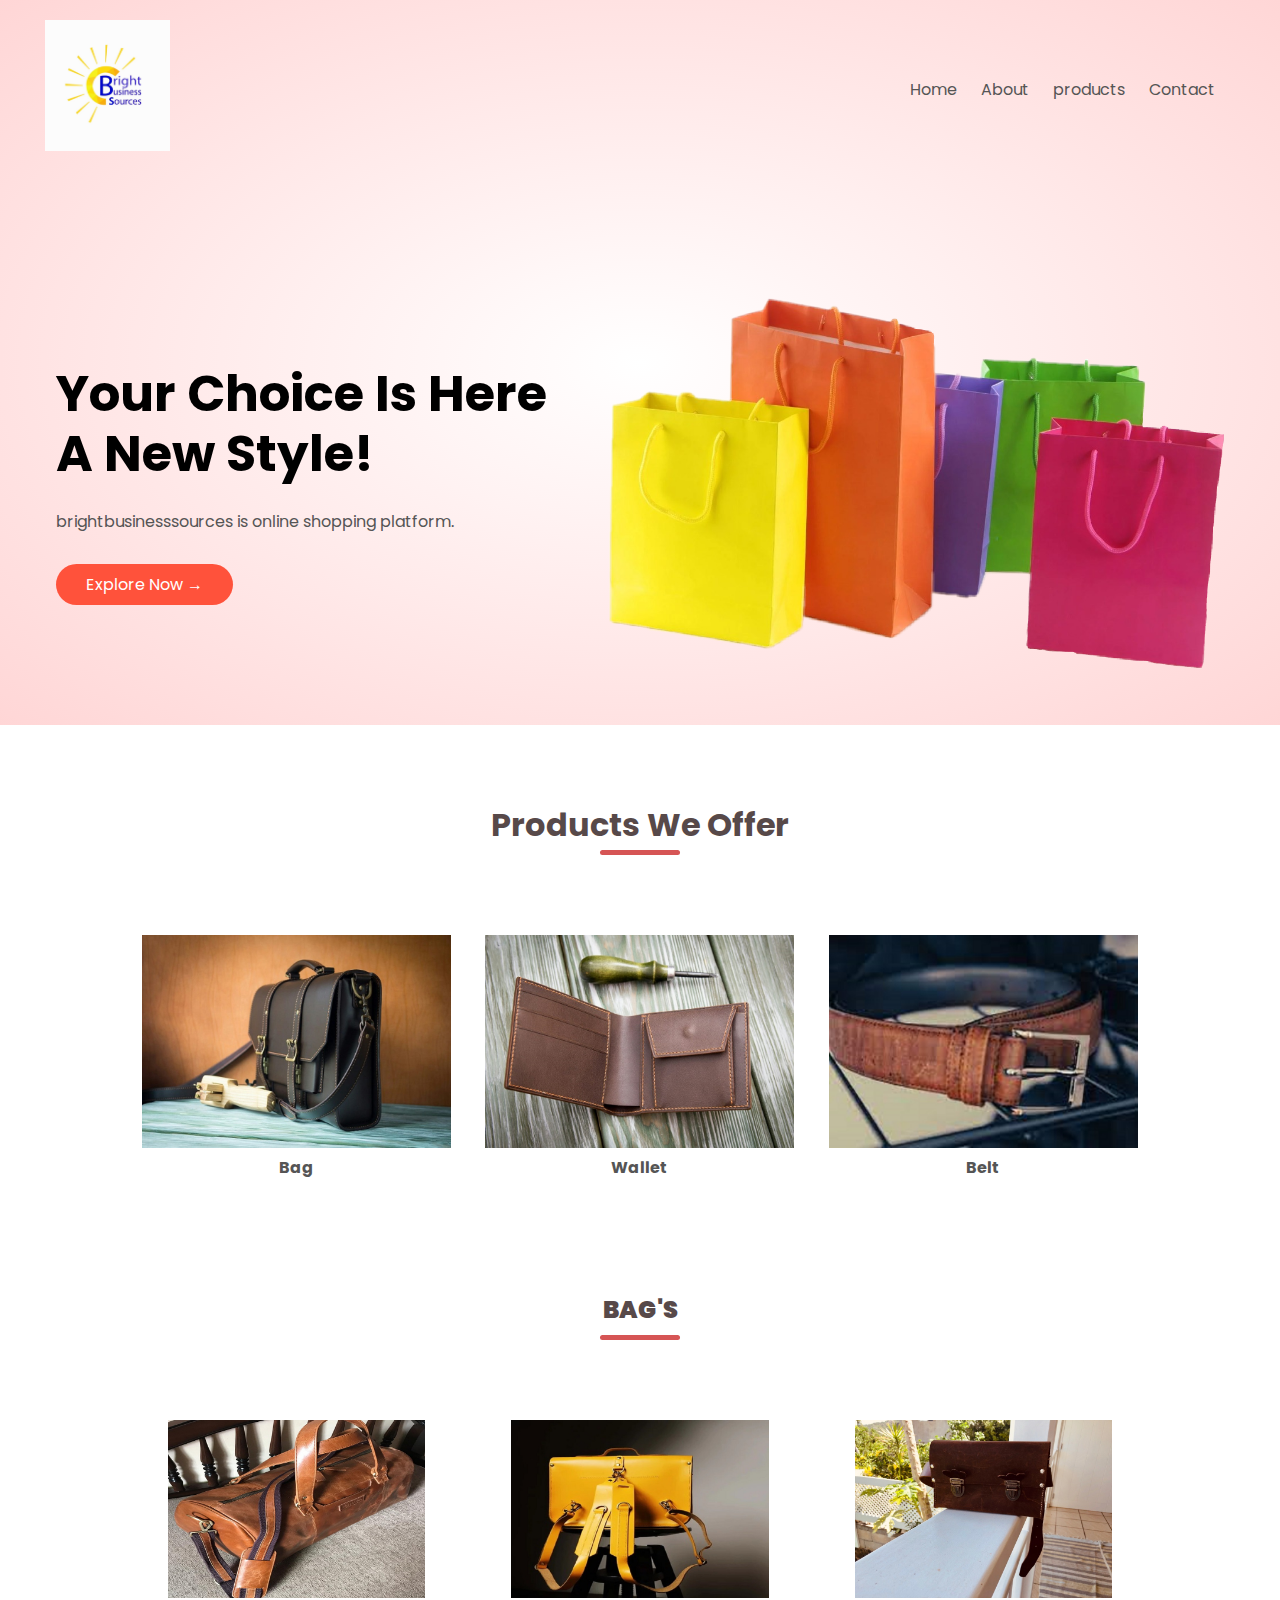
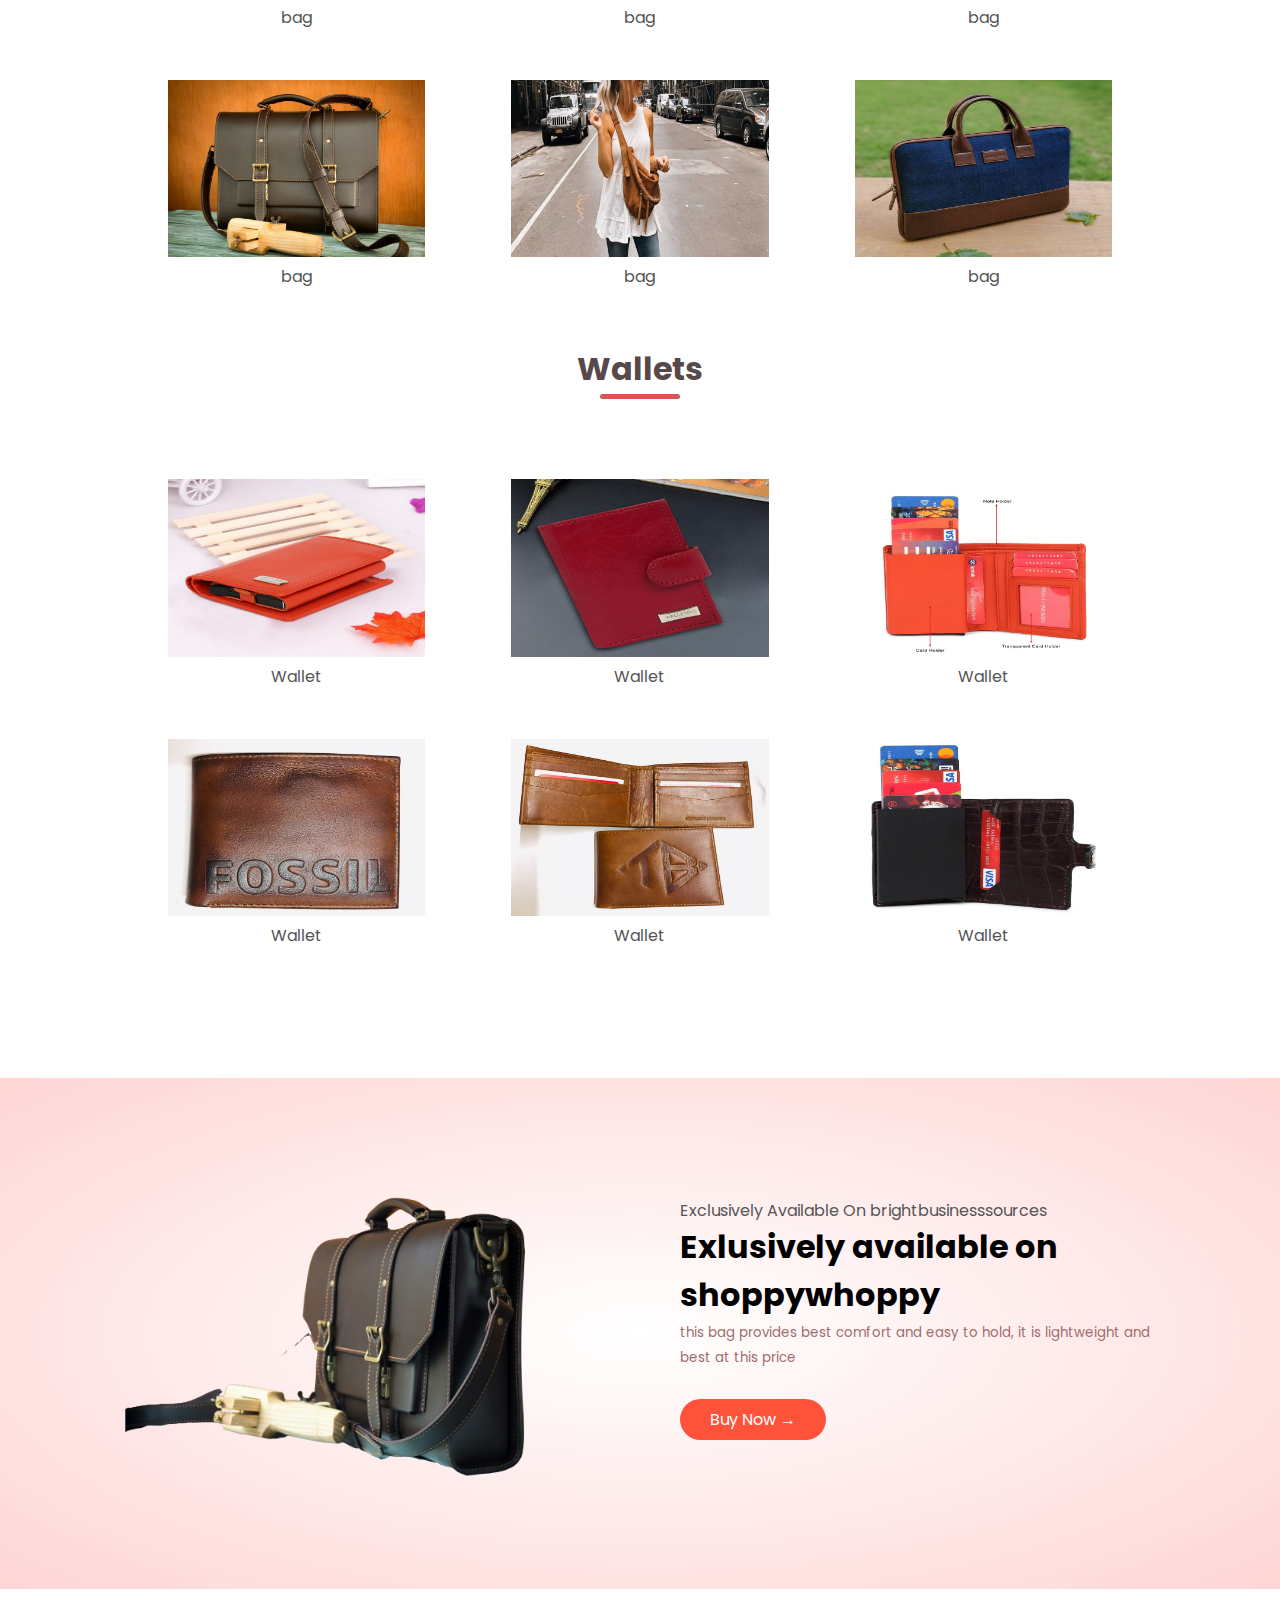
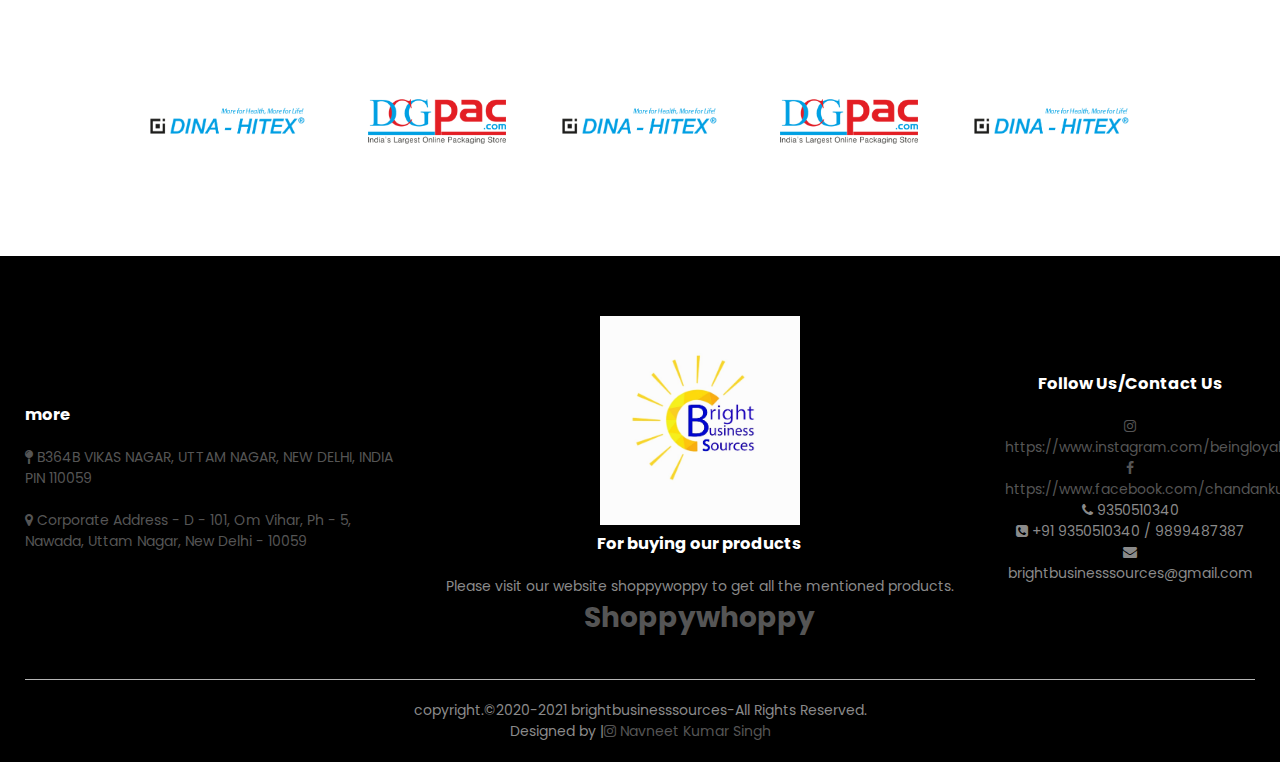
<file: index.html>
<!DOCTYPE html>
<html lang="en">
<head>
    <meta charset="UTF-8">
    <meta name="viewport" content="width=device-width,initial-scale=1.0">
    <meta http-equiv="X-UA-Compatible" content="IE=edge">
    <meta name="viewport" content="width=device-width, initial-scale=1.0">
    <title>brightbusinesssources</title>
    <link rel="stylesheet" href="style.css">
    <link rel="preconnect" href="https://fonts.googleapis.com">
    <link rel="stylesheet" href="https://cdnjs.cloudflare.com/ajax/libs/font-awesome/4.7.0/css/font-awesome.min.css">


<link rel="preconnect" href="https://fonts.gstatic.com" crossorigin>
<link href="https://fonts.googleapis.com/css2?family=Poppins:wght@300;400;500;600;700&display=swap" rel="stylesheet">
</head>
<body>
    <div class="header">
    <div class="container">
        <div class="navbar">

            <div class="logo">
                <img src="images/logo.jpg" width="125px">
            </div>
          <nav>
              <ul id="MenuIteams">
                 <li><a href="index.html">Home</a></li>
                 <li><a href="About.html">About</a></li>
                 <li><a href="products.html">products</a></li>
                 <li><a href="http://www.shoppywhoppy.com/contact-us.html">Contact</a></li>
              </ul>
          </nav>
          <img src="images/icon.png" class="menu-icon" onclick="menutoggle()">
        </div>
        <div class="row">
        <div class="col1">
<h1>Your Choice Is Here<br> A New Style!</h1>
<p>brightbusinesssources is online shopping platform. </p>

<a href="http://www.shoppywhoppy.com/index.html" class="btn" >Explore Now &#8594;</a>
        </div>
        <div class="col2">
            <img src="images/bagg.png" alt="" srcset="">
        </div>
        </div>
    </div>
</div>
<!--categories-->
<div class="categories">
 <div class="smallcontainer">
    <h1 class="titlebar" style="font-weight: 700;" >
        Products We Offer
    </h1>
    <div class="row">
        <div class="col3"><img src="images/bag3.jpg" >
            <h4  style="font-weight: bolder; text-align: center;">Bag</h4>
        </div>
        
        <div class="col3"><img src="images/wallet.jpg">
            <h4  style="font-weight: bolder; text-align: center;">Wallet</h4>
        </div>
        
        <div class="col3"><img src="images/belt.jpg">
            <h4  style="font-weight: bolder; text-align: center;">Belt</h4>
        </div>
        
        </div>
 </div>
</div>
<!--featured products-->
<div class="smallcontainer">
    <h2 class="titlebar"  style="text-align: center; font-weight: 900;">
       BAG'S
    </h2>
    <div class="row">
        <div class="col4">
            <img src="images/belowheader/bag2.jpg">
            <h4 style="text-align: center;">bag</h4>
        </div>
        
        <div class="col4">
            <img src="images/belowheader/bag3.jpg">
            <h4 style="text-align: center;">bag</h4>
        </div>
        <div class="col4">
            <img src="images/belowheader/bag4.jpg">
            <h4 style="text-align: center;">bag</h4>
        </div>
        
    </div>
    <div class="row">
        <div class="col4">
            <img src="images/featured/a1.jpg">
            <h4 style="text-align: center;">bag</h4>
        </div>
        <div class="col4">
            <img src="images/featured/a2.jpg">
            <h4 style="text-align: center;">bag</h4>
        </div>
        <div class="col4">
            <img src="images/belowheader/bag5.jpg">
            <h4 style="text-align: center;">bag</h4>
        </div>
    </div>
    <h1 class="titlebar">Wallets</h1>
    <div class="row">
        <div class="col4">
            <img src="images/wallet/w2.jpg">
            <h4 style="text-align: center;">Wallet</h4>
        </div>
        
        <div class="col4">
            <img src="images/wallet/w1.jpg">
            <h4 style="text-align: center;">Wallet</h4>
        </div>
        <div class="col4">
            <img src="images/wallet/w4.jpg">
            <h4 style="text-align: center;">Wallet</h4>
        </div>
        
    </div>
    <div class="row">
        <div class="col4">
            <img src="images/wallet/w5.jpg">
            <h4 style="text-align: center;">Wallet</h4>
        </div>
        
        <div class="col4">
            <img src="images/wallet/w6.jpg">
            <h4 style="text-align: center;">Wallet</h4>
        </div>
        <div class="col4">
            <img src="images/wallet/w3.jpg">
            <h4 style="text-align: center;">Wallet</h4>
        </div>
    </div>
    </div>
    <!--OUR BEST PRODUCT-->
<div class="best">
        <div class="smallcontainer">
            <div class="row">
                <div class="col2">
<img src="images/exclusive.png" class="bestimg">
                </div>
                <div class="col2" style="padding-left: 40px;">
                    <p>Exclusively Available On brightbusinesssources</p>
                    <h1>Exlusively available on shoppywhoppy</h1>
                    <small>
                        this bag provides best comfort and easy to hold, it is lightweight and best at this price
                    </small>
                    <br>
                    <a href="http://www.shoppywhoppy.com/product.html" class="btn">Buy Now &#8594</a>
                </div>
            </div>
        </div>
    
</div>
<!--Brands-->
<div class="brands">
    <div class="smallcontainer">
        <div class="row">
            <div class="col5">
               <img src="images/About/Screenshot (87).png"> 
            </div>
            <div class="col5">
                <img src="images/About/Screenshot (89).png"> 
             </div>
             <div class="col5">
                <img src="images/About/Screenshot (87).png"> 
             </div>
             <div class="col5">
                <img src="images/About/Screenshot (89).png"> 
             </div>
             <div class="col5">
                <img src="images/About/Screenshot (87).png"> 
             </div>
        </div>
    </div>
</div>
<!--footer-->
<div class="footer">
    <div class="container">
        <div class="row">
            <div class="footercol1">
            <h3>more</h3>
                <h4> <span  class="fa fa-map-pin"> </span> B364B VIKAS NAGAR, UTTAM NAGAR, NEW DELHI, INDIA 
                    PIN 110059</h4><br>
                    <h4><span class="	fa fa-map-marker"> </span> Corporate Address - D - 101, Om Vihar, Ph - 5, Nawada, Uttam Nagar,
                        New Delhi - 10059</h4>
              
            </div>
            <div class="footercol2">
            <img src="images/logo.jpg" style="width: 200px;" >
            <h3>For buying our products </h3>
                <p> Please visit our website shoppywoppy to get all the mentioned products.</p>
            <a href="http://shoppywhoppy.com/">    <h1>Shoppywhoppy</h1></a>
            </div>
            <div class="footercol3">
               <h3>Follow Us/Contact Us</h3>
                
                   <ul>
                       <li>
                           <a href="https://www.instagram.com/beingloyalvivek/"><span class="fa fa-instagram"></span> https://www.instagram.com/beingloyalvivek/</a>
                       
                       </li>
                       <li>
                       <a href="https://www.facebook.com/chandankumar.singh.750"><span class="fa fa-facebook-f"></span>https://www.facebook.com/chandankumar.singh.750</a>
                    </li> <li>
                        <span class="	fa fa-phone"></span> 9350510340
                    </li> <li>
                      <span class="	fa fa-phone-square"></span>  +91 9350510340 / 9899487387  
                    </li>
                    <li>
                       <span class="fa fa-envelope"></span> brightbusinesssources@gmail.com</li>
                   </ul>
                </div>
               
                    
               
                  
        </div>
        <hr>
         <p class="copyright">copyright.©2020-2021 brightbusinesssources-All Rights Reserved. </p>
        <p class="copyright">Designed by |<a href="https://www.instagram.com/navneetsingh_rajput__/"><span class="fa fa-instagram"></span> Navneet Kumar Singh</a></p>
    </div>
</div>
<!--js for toggle  -->
<script>
var MenuIteams=document.getElementById("MenuIteams");
MenuIteams.style.maxHeight="0px";
function menutoggle(){
    if(MenuIteams.style.maxHeight=="0px"){
        MenuIteams.style.maxHeight="200px";
    }else{
        MenuIteams.style.maxHeight="0px";
    }
}
</script>
</body>
</html>
</file>
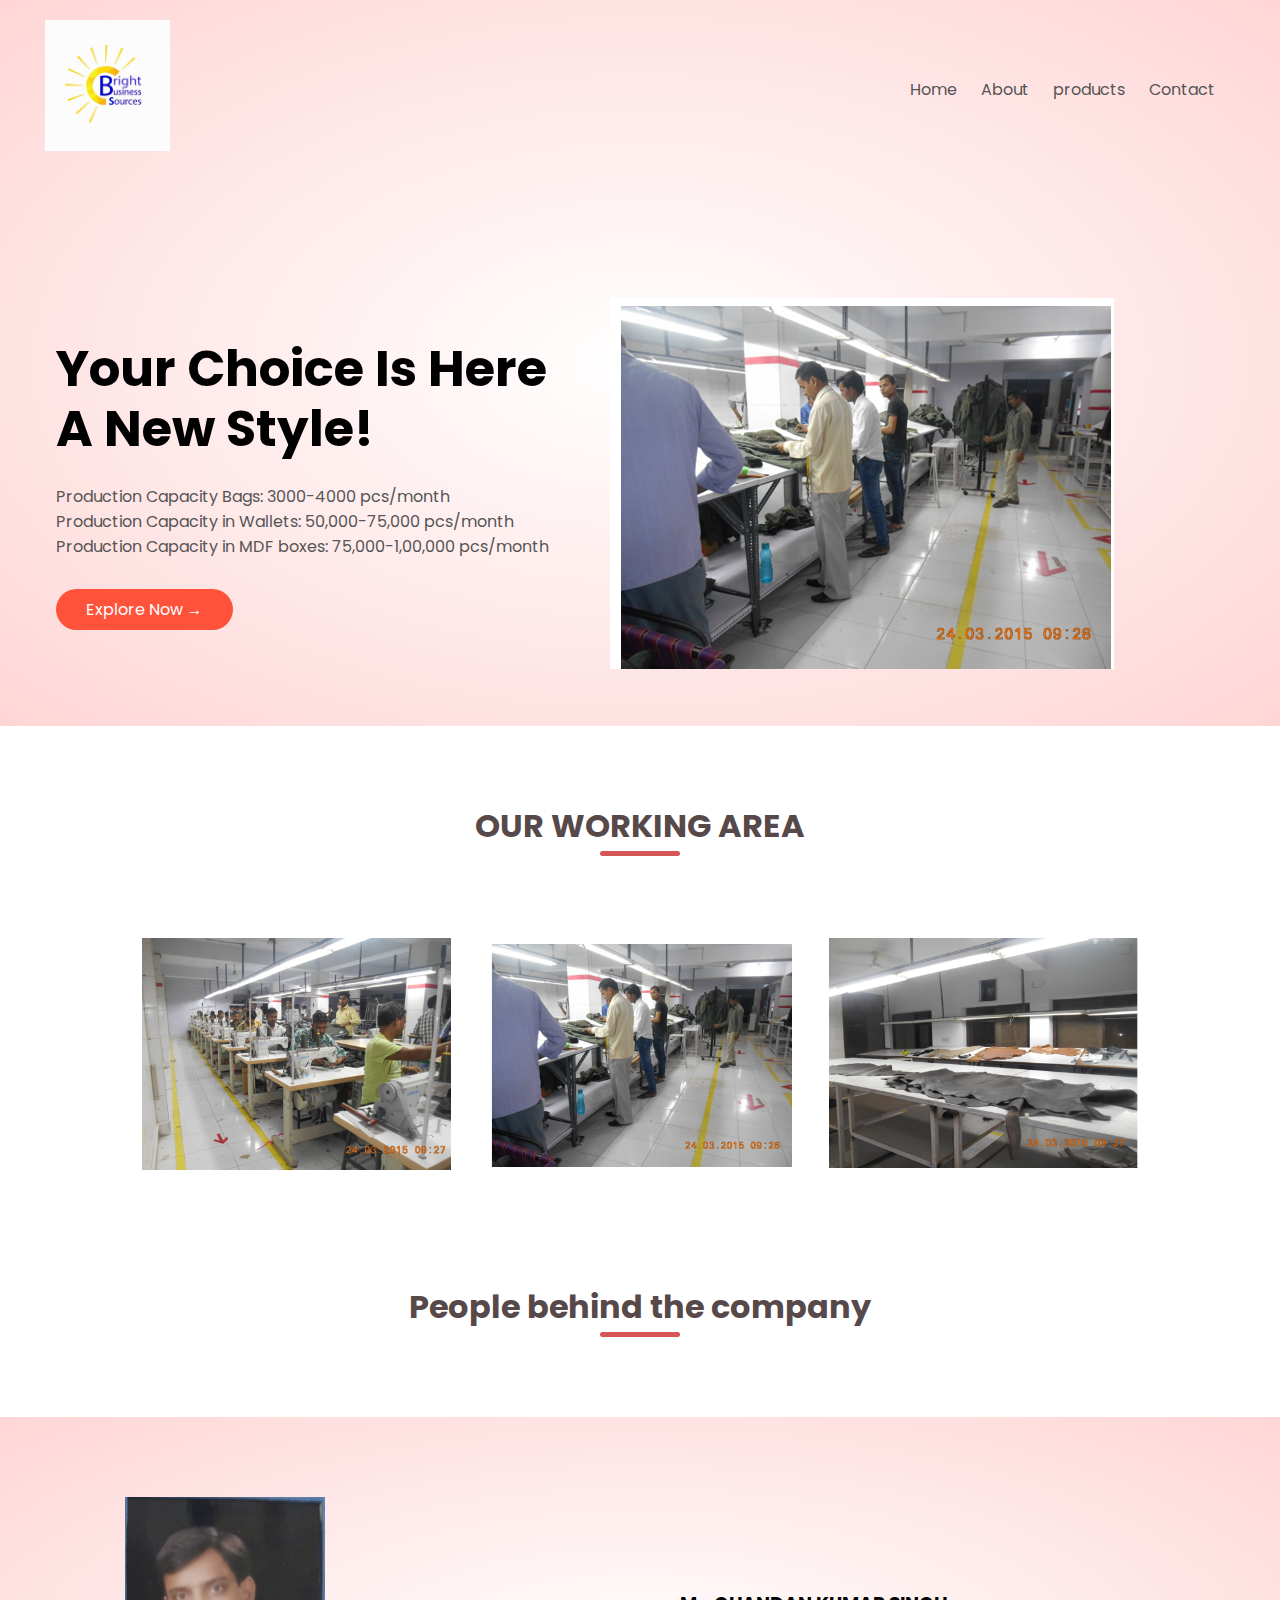
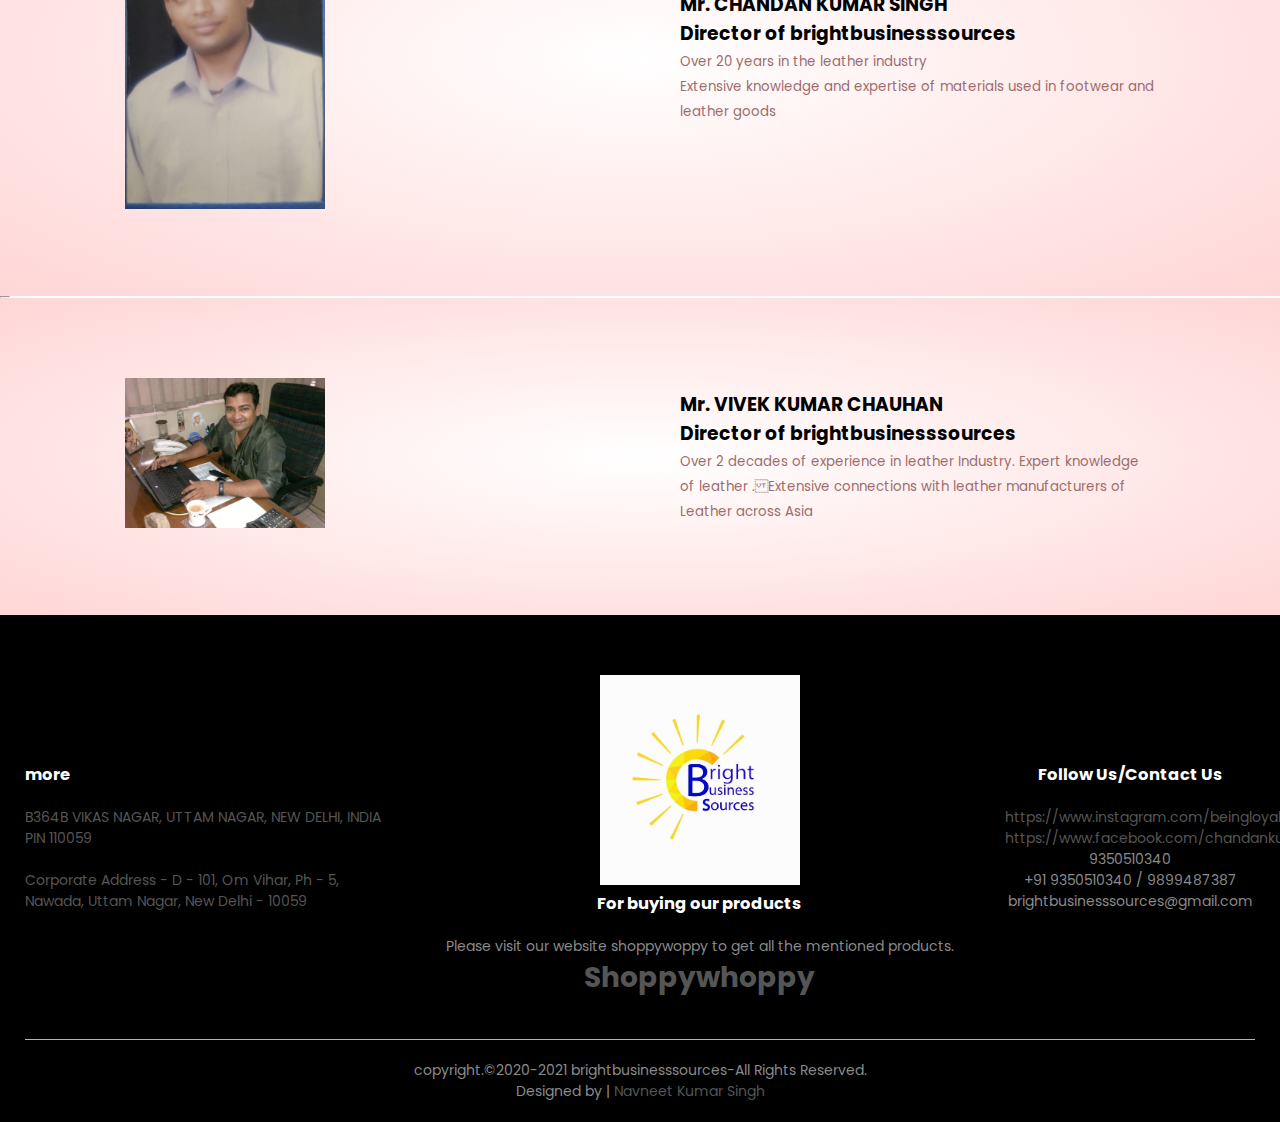
<file: About.html>
<!DOCTYPE html>
<html lang="en">
<head>
    <meta charset="UTF-8">
    <meta name="viewport" content="width=device-width,initial-scale=1.0">
    <meta http-equiv="X-UA-Compatible" content="IE=edge">
    <meta name="viewport" content="width=device-width, initial-scale=1.0">
    <title>brightbusinesssources</title>
    <link rel="stylesheet" href="style.css">
    <link rel="preconnect" href="https://fonts.googleapis.com">
<link rel="preconnect" href="https://fonts.gstatic.com" crossorigin>
<link href="https://fonts.googleapis.com/css2?family=Poppins:wght@300;400;500;600;700&display=swap" rel="stylesheet">
</head>
<body>
    <div class="header">
    <div class="container">
        <div class="navbar">

            <div class="logo">
                <img src="images/logo.jpg" width="125px">
            </div>
          <nav>
              <ul id="MenuIteams">
                 <li><a href="index.html">Home</a></li>
                 <li><a href="About.html">About</a></li>
                 <li><a href="products.html">products</a></li>
                 <li><a href="http://www.shoppywhoppy.com/contact-us.html">Contact</a></li>
              </ul>
          </nav>
          <img src="images/icon.png" class="menu-icon" onclick="menutoggle()">
        </div>
        <div class="row">
        <div class="col1">
<h1>Your Choice Is Here<br> A New Style!</h1>
<p>Production Capacity Bags: 3000-4000  pcs/month<br>
    Production Capacity in Wallets: 50,000-75,000 pcs/month<br>
    Production Capacity in MDF boxes: 75,000-1,00,000 pcs/month
    </p>
<a href="http://www.shoppywhoppy.com/about-us.html" class="btn" >Explore Now &#8594;</a>
        </div>
        <div class="col2">
            <img src="images/About/a1.png" alt="" srcset="">
        </div>
        </div>
    </div>
</div>
<div class="categories">
    <div class="smallcontainer">
       <h1 class="titlebar" style="font-weight: 700;" >
           OUR WORKING AREA
       </h1>
       <div class="row">
           <div class="col3"><img src="images/About/a2.png" >
               <h4  style="font-weight: bolder; text-align: center;"></h4>
           </div>
           
           <div class="col3"><img src="images/About/a1.png">
               <h4  style="font-weight: bolder; text-align: center;"></h4>
           </div>
           
           <div class="col3"><img src="images/About/a3.png">
               <h4  style="font-weight: bolder; text-align: center;"></h4>
           </div>
           
           </div>
    </div>
   </div>
   <!--Behind the company-->
   <div class="categories">
    <div class="smallcontainer">
       <h1 class="titlebar" style="font-weight: 700;" >
        People behind the company
       </h1>
       
    </div>
   </div>
   <!---->
   <div class="best">
    <div class="smallcontainer">
        <div class="row">
            <div class="col2">
<img src="images/About/chachu.jpg" class="bestimg" width="200px;">
            </div>
            <div class="col2" style="padding-left: 40px;">
                <h3>  Mr. CHANDAN KUMAR SINGH <br>Director of brightbusinesssources</h3>
                
                <small>
                   Over 20 years  in the leather industry <br>Extensive knowledge and expertise of materials used in footwear and leather goods

                </small>
               
            </div>
        </div>
    </div>

</div>
<hr style="width: 10px;">
<!--vivek-->

<div class="best" style="margin-top: 0px;">
    <div class="smallcontainer">
        <div class="row">
            <div class="col2">
<img src="images/About/vivek.jpg" class="bestimg" width="200px;">
            </div>
            <div class="col2" style="padding-left: 40px;">
                <h3> Mr. VIVEK KUMAR CHAUHAN  <br>Director of brightbusinesssources</h3>
                
                <small>
                    Over 2 decades of experience  in leather Industry. Expert  knowledge of leather .Extensive connections with leather manufacturers of Leather across  Asia


                </small>
               
            </div>
        </div>
    </div>

</div>
<!--vivek-->
<!--footer-->
<div class="footer">
    <div class="container">
        <div class="row">
            <div class="footercol1">
            <h3>more</h3>
                <h4> <span  class="fa fa-map-pin"> </span> B364B VIKAS NAGAR, UTTAM NAGAR, NEW DELHI, INDIA 
                    PIN 110059</h4><br>
                    <h4><span class="	fa fa-map-marker"> </span> Corporate Address - D - 101, Om Vihar, Ph - 5, Nawada, Uttam Nagar,
                        New Delhi - 10059</h4>
              
            </div>
            <div class="footercol2">
            <img src="images/logo.jpg" style="width: 200px;" >
            <h3>For buying our products </h3>
                <p> Please visit our website shoppywoppy to get all the mentioned products.</p>
            <a href="http://shoppywhoppy.com/">    <h1>Shoppywhoppy</h1></a>
            </div>
            <div class="footercol3">
               <h3>Follow Us/Contact Us</h3>
                
                   <ul>
                       <li>
                           <a href="https://www.instagram.com/beingloyalvivek/"><span class="fa fa-instagram"></span> https://www.instagram.com/beingloyalvivek/</a>
                       
                       </li>
                       <li>
                       <a href="https://www.facebook.com/chandankumar.singh.750"><span class="fa fa-facebook-f"></span>https://www.facebook.com/chandankumar.singh.750</a>
                    </li> <li>
                        <span class="	fa fa-phone"></span> 9350510340
                    </li> <li>
                      <span class="	fa fa-phone-square"></span>  +91 9350510340 / 9899487387  
                    </li>
                    <li>
                       <span class="fa fa-envelope"></span> brightbusinesssources@gmail.com</li>
                   </ul>
                </div>
               
                    
               
                  
        </div>
        <hr>
        <p class="copyright">copyright.©2020-2021 brightbusinesssources-All Rights Reserved. </p>
        <p class="copyright">Designed by |<a href="https://www.instagram.com/navneetsingh_rajput__/"><span class="fa fa-instagram"></span> Navneet Kumar Singh</a></p>
    </div>
</div>
<!--js for toggle  -->
<script>
var MenuIteams=document.getElementById("MenuIteams");
MenuIteams.style.maxHeight="0px";
function menutoggle(){
    if(MenuIteams.style.maxHeight=="0px"){
        MenuIteams.style.maxHeight="200px";
    }else{
        MenuIteams.style.maxHeight="0px";
    }
}
</script>
</body>
</html>
</file>
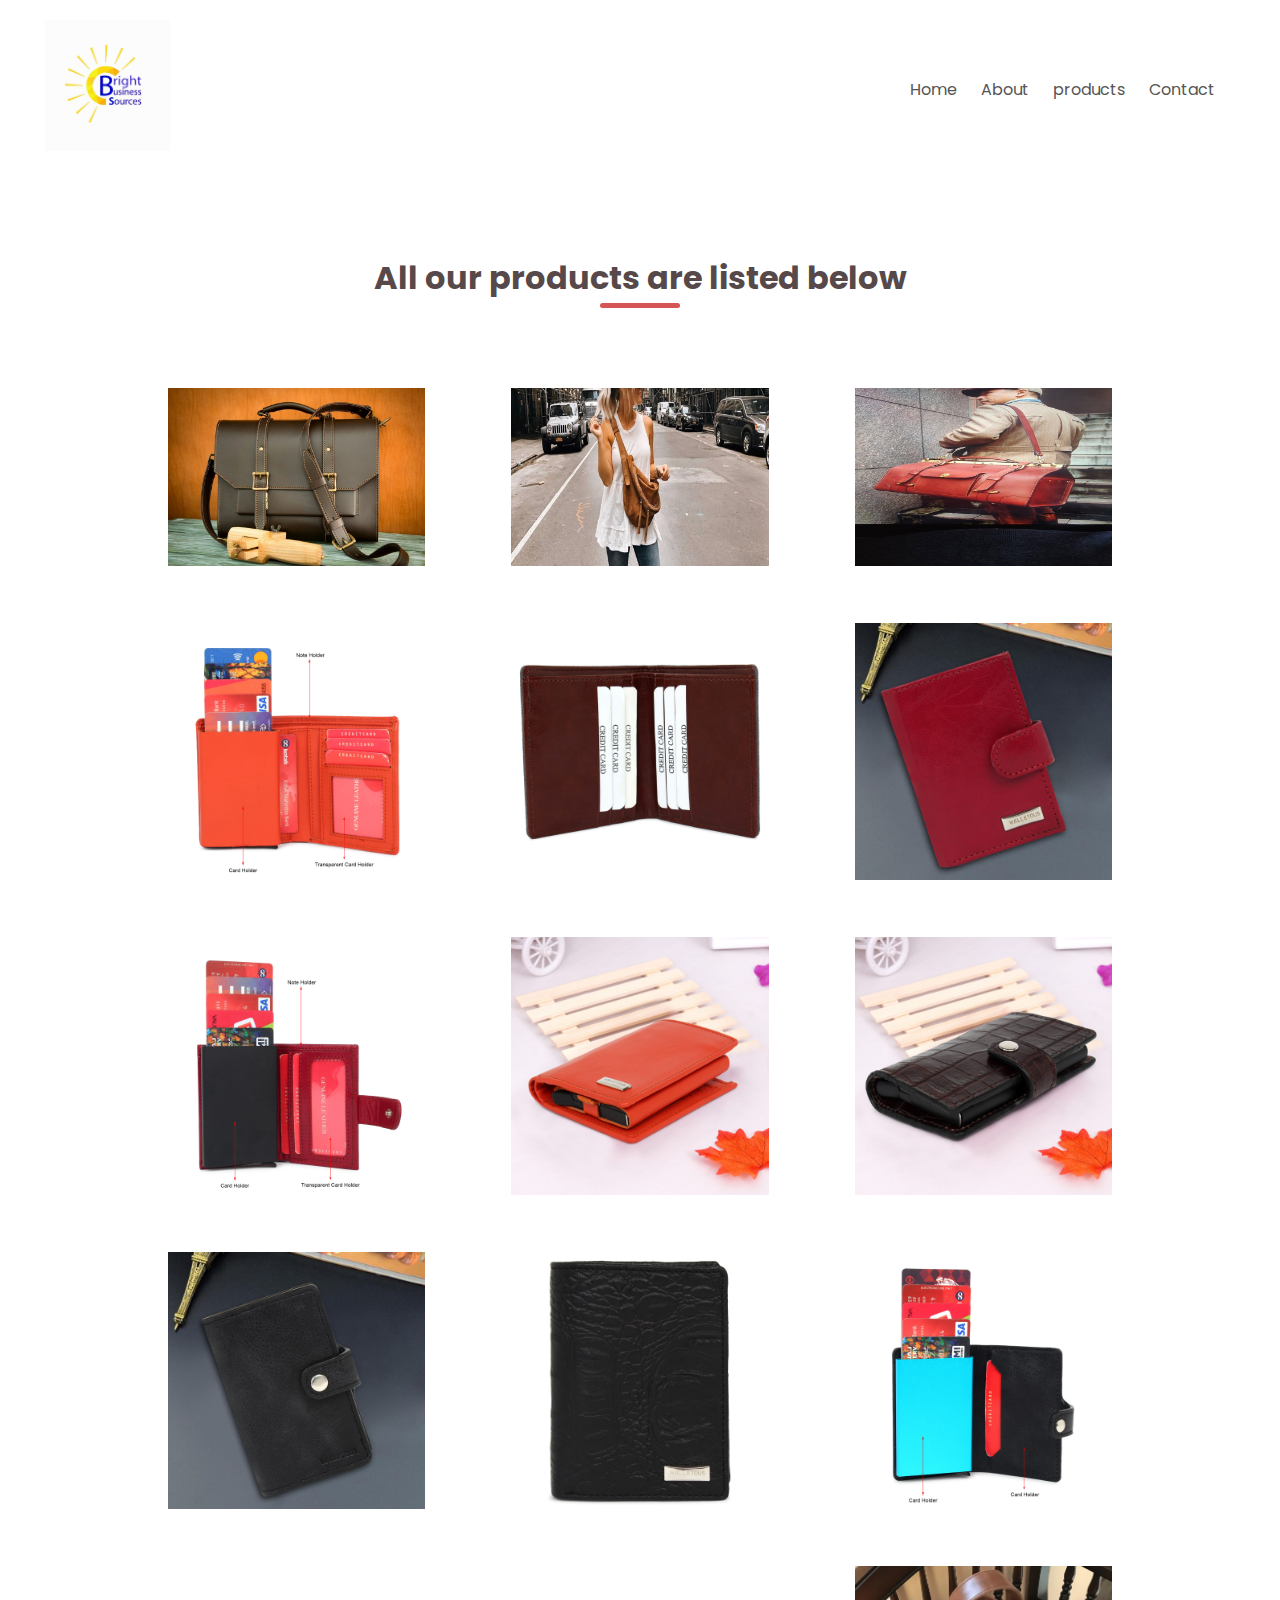
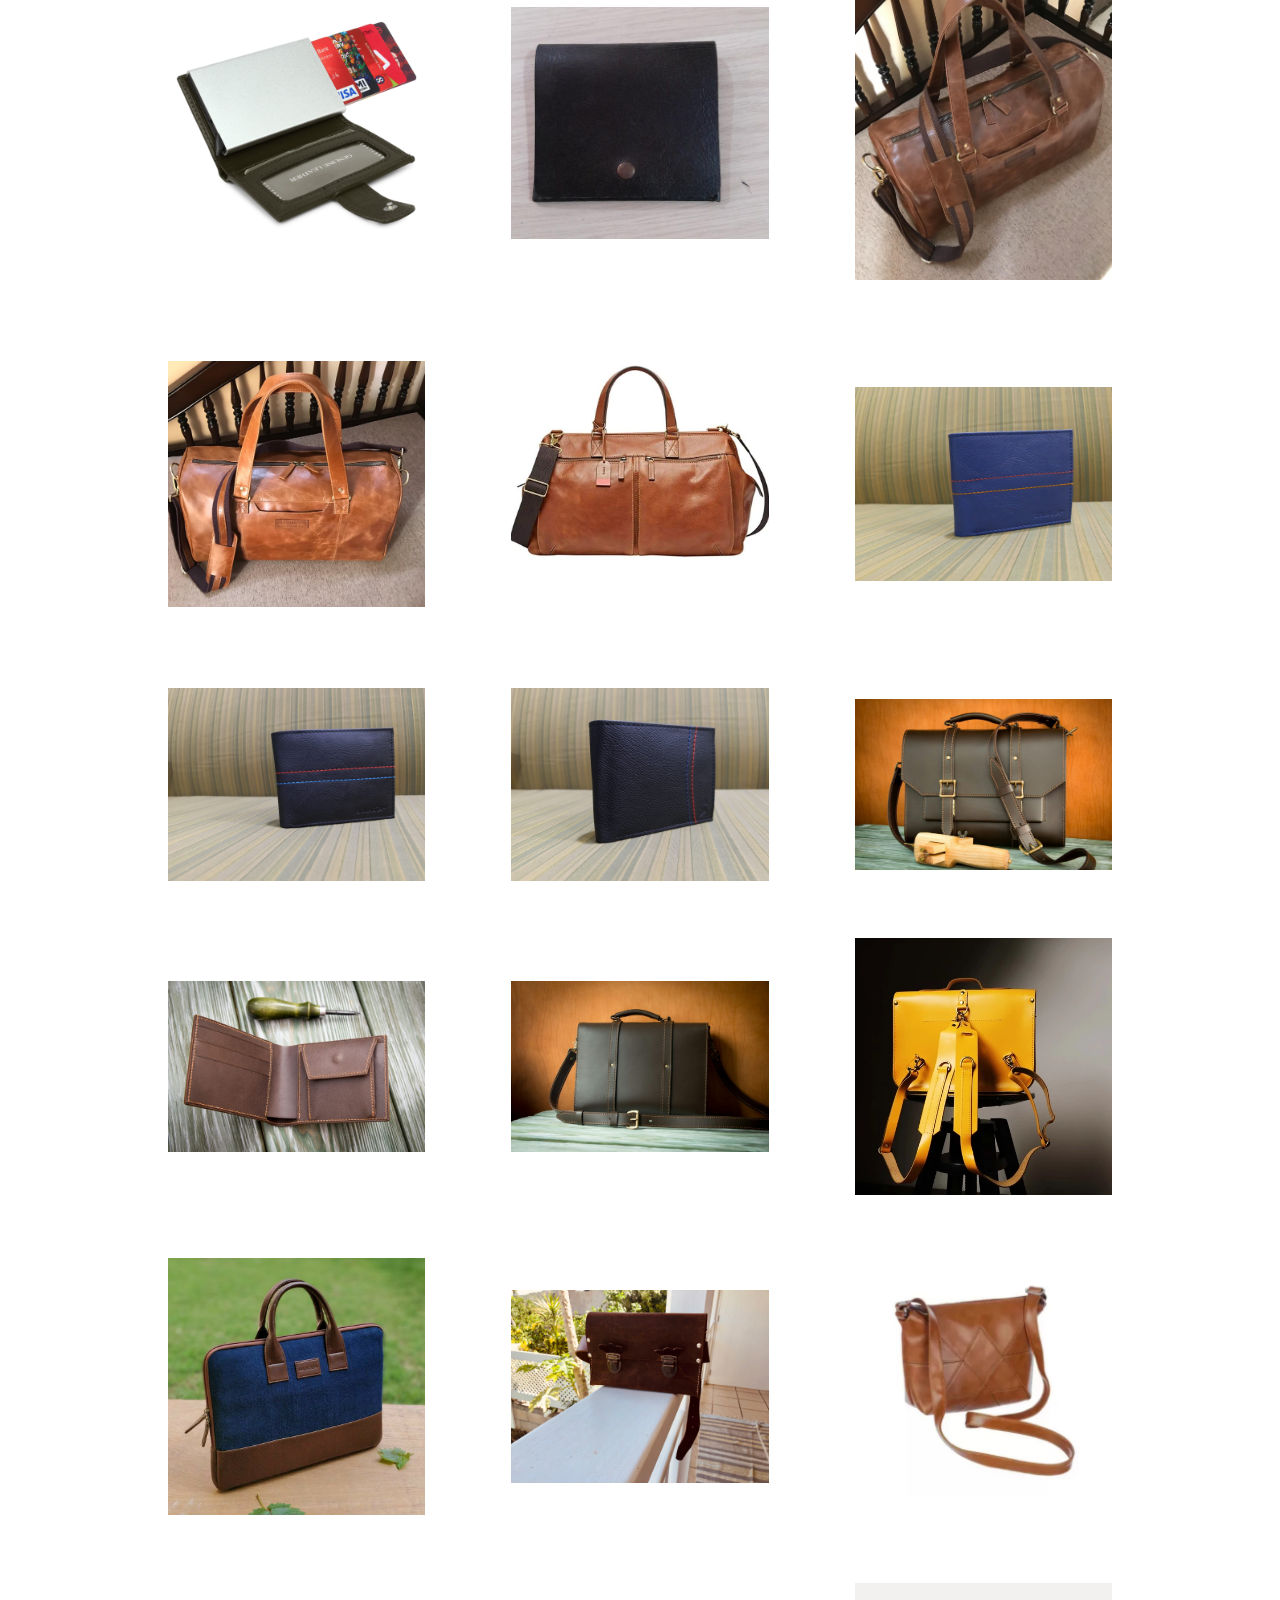
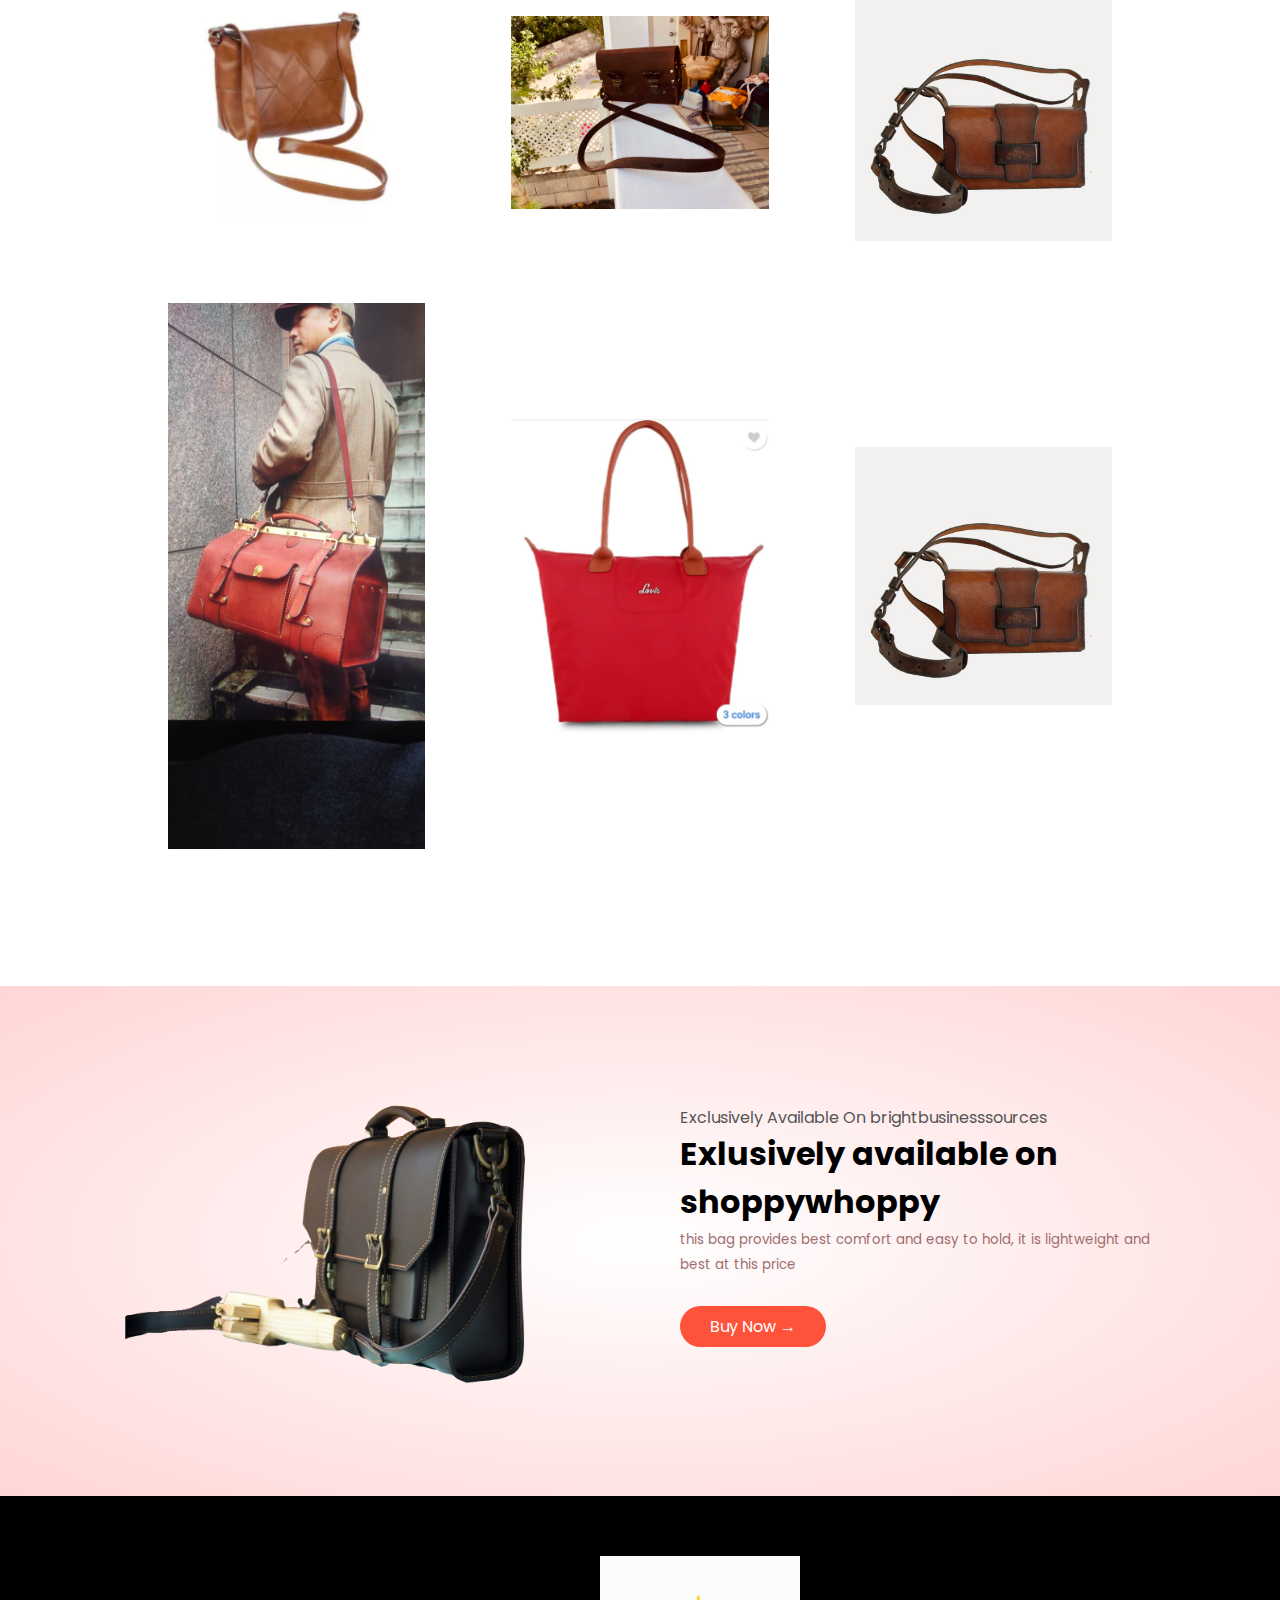
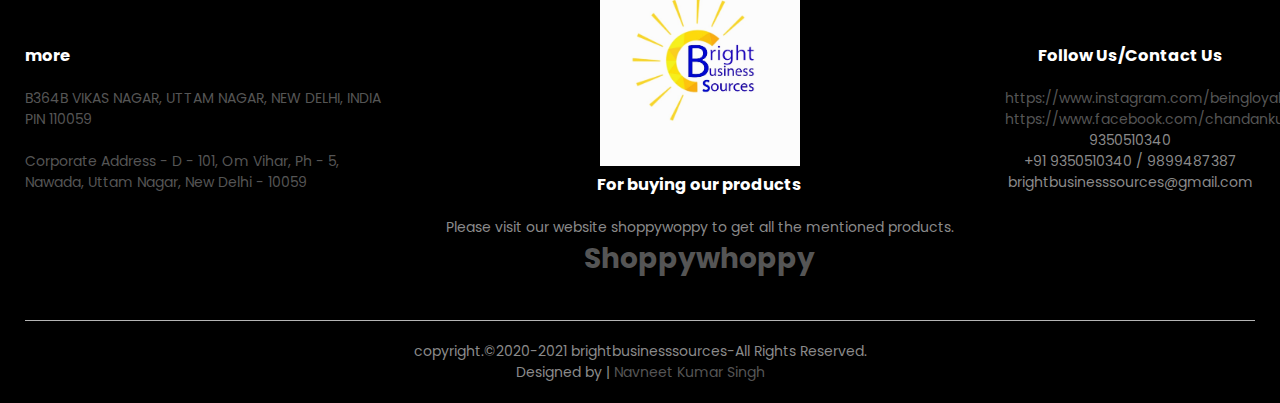
<file: products.html>
<!DOCTYPE html>
<html lang="en">
<head>
    <meta charset="UTF-8">
    <meta name="viewport" content="width=device-width,initial-scale=1.0">
    <meta http-equiv="X-UA-Compatible" content="IE=edge">
    <meta name="viewport" content="width=device-width, initial-scale=1.0">
    <title>products /brightbusinesssources</title>
    <link rel="stylesheet" href="style.css">
    <link rel="preconnect" href="https://fonts.googleapis.com">
<link rel="preconnect" href="https://fonts.gstatic.com" crossorigin>
<link href="https://fonts.googleapis.com/css2?family=Poppins:wght@300;400;500;600;700&display=swap" rel="stylesheet">
</head>
<body>
    
    <div class="container">
        <div class="navbar">

            <div class="logo">
                <img src="images/logo.jpg" width="125px">
            </div>
          <nav>
              <ul id="MenuIteams">
                 <li><a href="index.html">Home</a></li>
                 <li><a href="About.html">About</a></li>
                 <li><a href="products.html">products</a></li>
                 <li><a href="http://www.shoppywhoppy.com/contact-us.html">Contact</a></li>
              </ul>
          </nav>
          <img src="images/icon.png" class="menu-icon" onclick="menutoggle()">
        </div>
      
    </div>


<!--featured products-->
<div class="categories">
    <div class="smallcontainer">
       <h1 class="titlebar" style="font-weight: 700;" >
        All our products are listed below
       </h1>
       
    </div>
   </div>
<div class="smallcontainer">
   
    <div class="row">
        <div class="col4">
            <img src="images/featured/a1.jpg">
           
        </div>
        
        <div class="col4">
            <img src="images/featured/a2.jpg">
           
        </div>
        <div class="col4">
            <img src="images/featured/a3.jpg">
            
        </div>
        
    </div>
    <div class="row">
        <div class="col4">
            <img src="images/products/1.jpg">
           
        </div>
        <div class="col4">
            <img src="images/products/2.jpg">
           
        </div>
        <div class="col4">
            <img src="images/products/3.jpg">
           
        </div>
    </div>
    <div class="row">
        <div class="col4">
            <img src="images/products/4.jpg">
           
        </div>
        <div class="col4">
            <img src="images/products/5.jpg">
           
        </div>
        <div class="col4">
            <img src="images/products/6.jpg">
           
        </div>
    </div>
    <div class="row">
        <div class="col4">
            <img src="images/products/7.jpg">
           
        </div>
        <div class="col4">
            <img src="images/products/9.jpg">
           
        </div>
        <div class="col4">
            <img src="images/products/8.jpg">
           
        </div>
    </div>
    <div class="row">
        <div class="col4">
            <img src="images/products/10.jpg">
           
        </div>
        <div class="col4">
            <img src="images/products/11.jpg">
           
        </div>
        <div class="col4">
            <img src="images/products/12.jpg">
           
        </div>
    </div>
    <div class="row">
        <div class="col4">
            <img src="images/products/13.jpg">
           
        </div>
        <div class="col4">
            <img src="images/products/14.jpg">
           
        </div>
        <div class="col4">
            <img src="images/products/15.jpg">
           
        </div>
    </div>
    <div class="row">
        <div class="col4">
            <img src="images/products/16.jpg">
           
        </div>
        <div class="col4">
            <img src="images/products/17.jpg">
           
        </div>
        <div class="col4">
            <img src="images/products/18.jpg">
           
        </div>
    </div>
    <div class="row">
        <div class="col4">
            <img src="images/products/19.jpg">
           
        </div>
        <div class="col4">
            <img src="images/products/20.jpg">
           
        </div>
        <div class="col4">
            <img src="images/products/21.jpg">
           
        </div>
    </div>
    <div class="row">
        <div class="col4">
            <img src="images/products/22.jpg">
           
        </div>
        <div class="col4">
            <img src="images/products/23.jpg">
           
        </div>
        <div class="col4">
            <img src="images/products/24.jpg">
           
        </div>
    </div>

    <div class="row">
        <div class="col4">
            <img src="images/products/24.jpg">
           
        </div>
        <div class="col4">
            <img src="images/products/25.jpg">
           
        </div>
        <div class="col4">
            <img src="images/products/26.jpg">
           
        </div>
    </div>
    <div class="row">
        <div class="col4">
            <img src="images/products/27.jpg" >
           
        </div>
        <div class="col4">
            <img src="images/products/28.jpg">
           
        </div>
        <div class="col4">
            <img src="images/products/29.jpg">
           
        </div>
    </div>




    </div>
      <!--OUR BEST PRODUCT-->
<div class="best">
    <div class="smallcontainer">
        <div class="row">
            <div class="col2">
<img src="images/exclusive.png" class="bestimg">
            </div>
            <div class="col2" style="padding-left: 40px;">
                <p>Exclusively Available On brightbusinesssources</p>
                <h1>Exlusively available on shoppywhoppy</h1>
                <small>
                    this bag provides best comfort and easy to hold, it is lightweight and best at this price
                </small>
                <br>
                <a href="http://www.shoppywhoppy.com/product.html" class="btn">Buy Now &#8594</a>
            </div>
        </div>
    </div>

</div>

<!--footer-->
<div class="footer">
    <div class="container">
        <div class="row">
            <div class="footercol1">
            <h3>more</h3>
                <h4> <span  class="fa fa-map-pin"> </span> B364B VIKAS NAGAR, UTTAM NAGAR, NEW DELHI, INDIA 
                    PIN 110059</h4><br>
                    <h4><span class="	fa fa-map-marker"> </span> Corporate Address - D - 101, Om Vihar, Ph - 5, Nawada, Uttam Nagar,
                        New Delhi - 10059</h4>
              
            </div>
            <div class="footercol2">
            <img src="images/logo.jpg" style="width: 200px;" >
            <h3>For buying our products </h3>
                <p> Please visit our website shoppywoppy to get all the mentioned products.</p>
            <a href="http://shoppywhoppy.com/">    <h1>Shoppywhoppy</h1></a>
            </div>
            <div class="footercol3">
               <h3>Follow Us/Contact Us</h3>
                
                   <ul>
                       <li>
                           <a href="https://www.instagram.com/beingloyalvivek/"><span class="fa fa-instagram"></span> https://www.instagram.com/beingloyalvivek/</a>
                       
                       </li>
                       <li>
                       <a href="https://www.facebook.com/chandankumar.singh.750"><span class="fa fa-facebook-f"></span>https://www.facebook.com/chandankumar.singh.750</a>
                    </li> <li>
                        <span class="	fa fa-phone"></span> 9350510340
                    </li> <li>
                      <span class="	fa fa-phone-square"></span>  +91 9350510340 / 9899487387  
                    </li>
                    <li>
                       <span class="fa fa-envelope"></span> brightbusinesssources@gmail.com</li>
                   </ul>
                </div>
               
                    
               
                  
        </div>
        <hr>
          <p class="copyright">copyright.©2020-2021 brightbusinesssources-All Rights Reserved. </p>
        <p class="copyright">Designed by |<a href="https://www.instagram.com/navneetsingh_rajput__/"><span class="fa fa-instagram"></span> Navneet Kumar Singh</a></p>
    </div>
</div>
<!--js for toggle  -->
<script>
var MenuIteams=document.getElementById("MenuIteams");
MenuIteams.style.maxHeight="0px";
function menutoggle(){
    if(MenuIteams.style.maxHeight=="0px"){
        MenuIteams.style.maxHeight="200px";
    }else{
        MenuIteams.style.maxHeight="0px";
    }
}
</script>
</body>
</html>
</file>
<file: style.css>
*{
    margin:0;
    padding:0;
  box-sizing: border-box;  
}
body{
font-family: 'Poppins', sans-serif;;
}
.navbar{
    display:flex;
    align-items: center;
    padding:20px;
}
nav{
    flex:1;
    text-align: right;
}
nav ul{
   display:inline-block; 
   list-style-type: none;
}
nav ul li{
    display: inline-block;
    margin-right: 20px;
}
a{
    text-decoration: none;
    color:#555;

}
p{
    color:#555;
}
.container{
    max-width: 1300px;
    margin:auto;
    padding-left:25px;
    padding-right:25px;
}
.row{
    display:flex;
    align-items: center;
    flex-wrap: wrap;
justify-content: space-around;
}
.col2{
    flex-basis:50%;
    min-width:300px;
}
.col2 img{
    max-width: 100%;
    padding:50px 0;
}
.col1 h1{
    font-size: 50px;
    line-height: 60px;
    margin:25px 0;

}
.btn{
    display: inline-block;
    background:#ff523b;
    color:#fff;
    padding:8px 30px;
    margin:30px 0 ;
    border-radius: 30px;
}
.header{
    background: radial-gradient(#fff,#ffd6d6);
}
.header .row{
margin-top: 70px;
}
.categories{
    margin :70px 0;

}
.col3{
    flex-basis:30%;
    min-width:250px;
    margin-bottom:30px;
}
.col3 img{
    width:100%;
}
.smallcontainer{
    max-width:1080px;
    margin:auto;
    padding-left:25px;
    padding-right:25px;
}
.col4{
  flex-basis:25%;
  padding:10ox;
  min-width: 200px;
  margin-bottom:50px; 
  transition: transform 0.8;
}
.col4 img{
    width:100%;
} 
.titlebar{
   text-align: center;
   margin: 0 auto 80px;
    position:relative;
    line-height: 60px;
    color:rgb(87, 73, 73);

}
.titlebar::after{
content:'';
background: #d65555;
width: 80px;
height: 5px;
border-radius: 5px;
position:absolute;
bottom:0;
left:50%;
transform: translateX(-50%);
}
h4{
    color:#555;
    font-weight: normal;
}
.col4:hover{
transform: translateY(-7px);
}
/*My Best Product*/
.best{
    background: radial-gradient(#fff,#ffd6d6);  
    margin-top: 80px;
    padding: 30px 0;
}
.col2.bestimg{
    padding:50px;

}
small{
    color:rgb(158, 108, 108);  
}
/*------------------brandsss--------------*/
.brands{
    margin:100px auto;
}
.col5{
    width:160px;
}
.col5 img{
    width:100%;
    cursor:pointer;
 
}

/*footer*/
.footer{
    background:#000;
color: #8a8a8a;
font-size:14px;
padding:60px 0 20px;
}
.footer p{
    color: #8a8a8a;   
}
.footer h3{
    color:#fff;
    margin-bottom: 20px;
    
}
.footercol1,.footercol2,.footercol3,.footercol4{
    min-width:250px;
    margin-bottom: 20px;
}
.footercol1{
    flex-basis: 30%;
}
.footercol2{
    flex:1;
    text-align: center;
}
.footercol2 img{
    width:180px;
}
.footercol3,.footercol4{
    flex-basis: 12%;
    text-align: center;
}
ul{
    list-style-type: none;
}
.footer hr{
    border:none;
    background: #b5b5b5;
    height:1px;
    margin:20px 0;
}
.copyright{
    text-align: center;
}
.menu-icon{
    width:28px;
    margin-left: 20px;
    display: none;
}
/*mediaaa queryyyy*/
@media only screen and (max-width:800px){
    nav ul{
        position: absolute;
        top:100px;
        left:0;
        background: rgb(228, 166, 214);
        width: 100%;
overflow: hidden;
transition:max-height 0.5s ;
}
    nav ul li{
        display: block;
        margin-right: 50px;
        margin-top:10px;
        margin-bottom: 10px;
    }
    nav ul li a{
        color:#fff;
    }
    .menu-icon {
        
        display: block;
        cursor: pointer;

    }
}
/*media query for less than 600 */
@media only screen and (max-width:600px){
    .row{
        text-align: center;
    }
    .col1,.col3,.col4{
flex-basis: 100%;
    }
}
</file>
